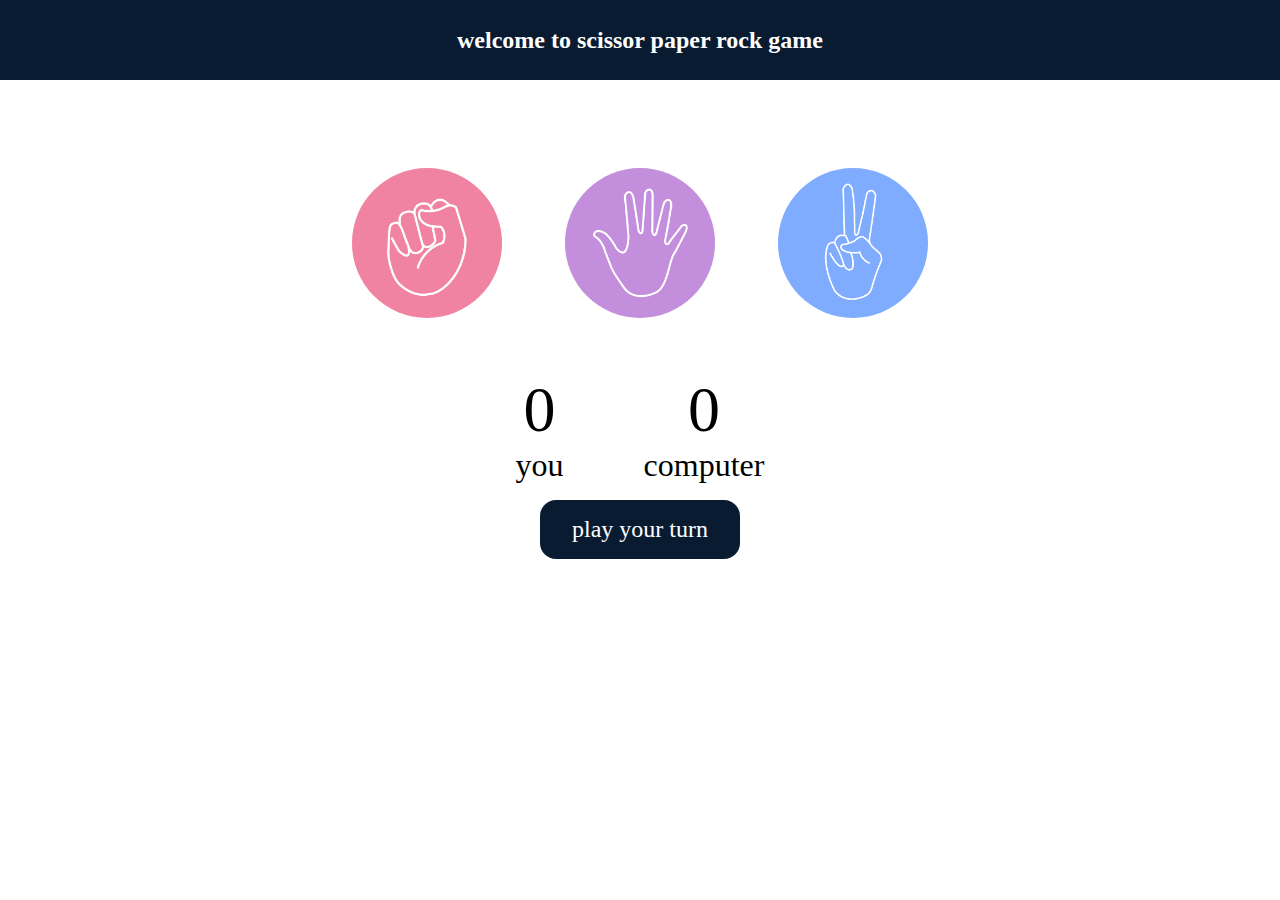
<file: rockpapersissor/index.html>
<!DOCTYPE html>
<html lang="en">
<head>
    <meta charset="UTF-8">
    <meta name="viewport" content="width=device-width, initial-scale=1.0">
    <title>scissorpaperROCK</title>
    <link rel="stylesheet" href="style.css">
</head>
<body>
    <h2>welcome to scissor paper rock game</h2>

    <div class="container">
        <div class="choice" id="rock">
            <img src="./rock.png">
        </div>
        <div class="choice" id="paper">
            <img src="./paper.png">
        </div>
        <div class="choice" id="scissor">
            <img src="./scissors.png">
        </div>
    </div>
    
<div class="scoreboard">
    <div class="score">
        <p id="userscore">0</p>
        <p>you</p>
    </div>
    <div class="score">
        <p id="computerscore">0</p>
        <p>computer</p>
    </div>
</div>

<div class="mes_cont">
    <p id="msg">play your turn</p>
</div>

</div>
    <script src="app.js"></script> 
</body>

</html>
</file>
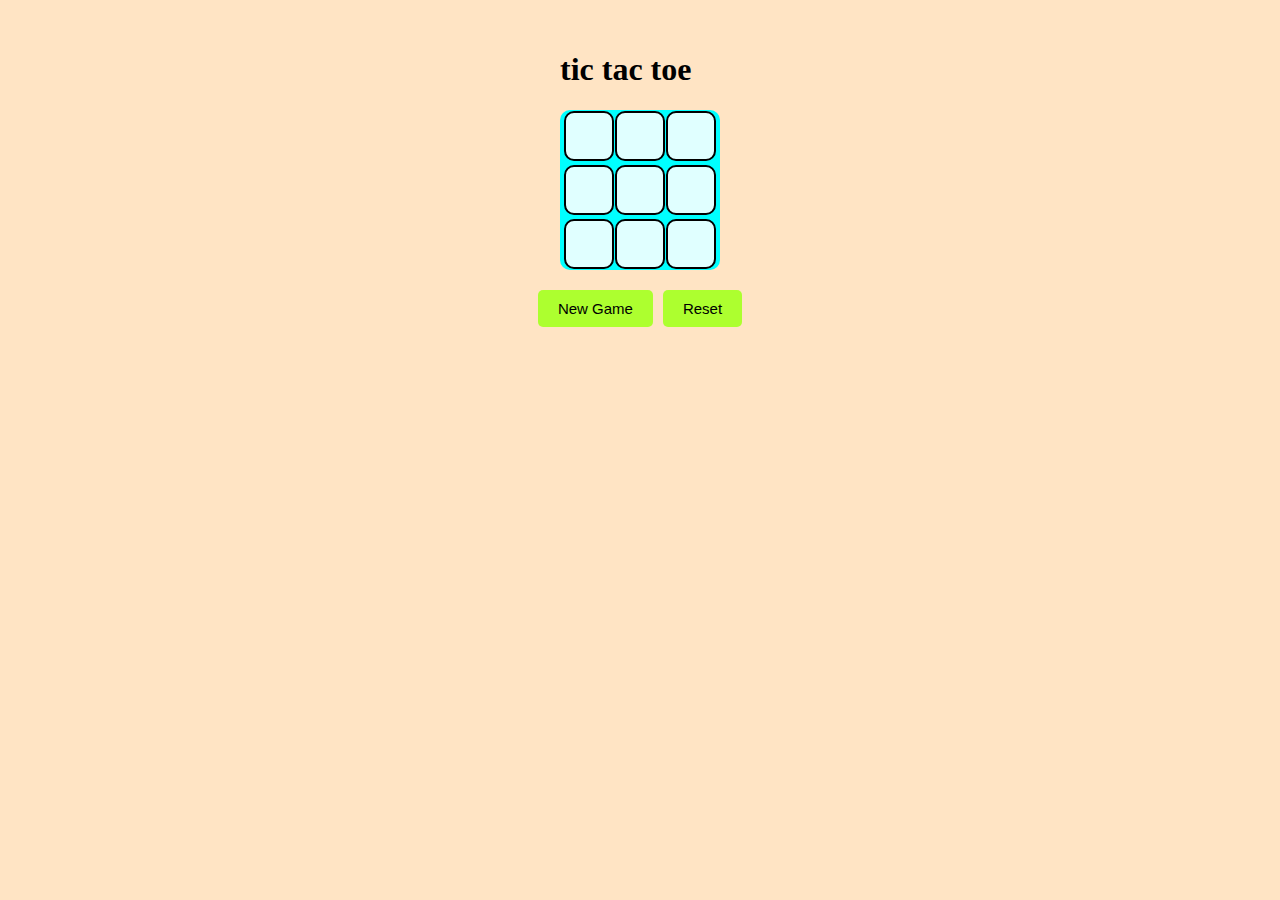
<file: tictactoe/index.html>
<!DOCTYPE html>
<html lang="en">
<head>
    <meta charset="UTF-8">
    <meta name="viewport" content="width=device-width, initial-scale=1.0">
    <title>simple button</title>
    <link rel="stylesheet" href="style.css">
</head>
<body>
   <div class="mes">
    <p id="mess">  </p>
    </div>
    <main> 
        <h1>tic tac toe</h1>

        <div class="container">
            <button class="box"></button>
            <button class="box"></button>
            <button class="box"></button>
            <button class="box"></button>
            <button class="box"></button>
            <button class="box"></button>
            <button class="box"></button>
            <button class="box"></button>
            <button class="box"></button> 
        </div>
         </main>
    <div class="button">
        <button id="new">New Game</button>
        <button id="reset">Reset</button>
    </div>
   
        <script src="scripts.js"></script>
</body>
</html>
</file>
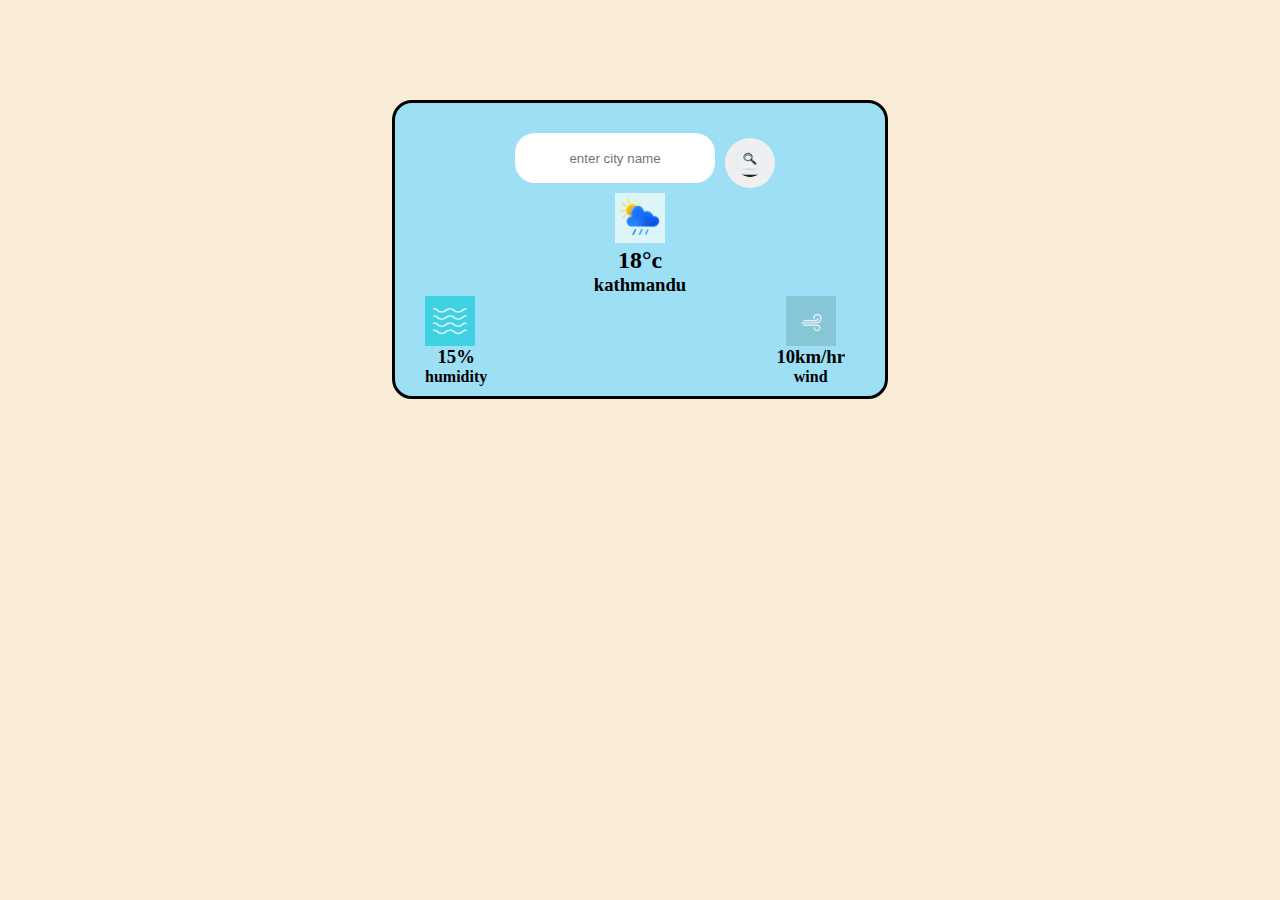
<file: weatherapp/index.html>
<!DOCTYPE html>
<html lang="en">
<head>
    <meta charset="UTF-8">
    <meta name="viewport" content="width=device-width, initial-scale=1.0">
    <title>weather app</title>
    <link rel="stylesheet" href="style.css">
</head>
<body>
    <div class="container">
        <div class="searchbox">
            <input type="text" id="cityinput" placeholder="enter city name">
            <button id="btn"><img src="search1.jpg" ></button>
        </div>

        <div class="rain">
            <img src="rains.jpeg">   
            <h2 class="temp">18°c</h2>
            <h3 class="city">kathmandu</h3>
        </div>

        <div class="column">
            <div class="humidity">
                <img src="humidity.png">
                <h3 class="humid">15%</h3>
                <h4>humidity</h4>
            </div>
           
            <div class="wind">
                <img src="wind.png">
                <h3 class="win">10km/hr</h3>
                <h4>wind</h4>
            </div>
        </div>
        
    </div>



    <script src="app.js"></script>
</body>
</html>
</file>
<file: rockpapersissor/style.css>
* {
  margin: 0;
  padding: 0;
  text-align: center;
}

h2 {
  background-color: #081b31;
  color: #fff;
  height: 5rem;
  line-height: 5rem;
}

.choice {
  height: 165px;
  width: 165px;
  border-radius: 50%;
  display: flex;
  justify-content: center;
  align-items: center;
}

.choice:hover {
  cursor: pointer;
  background-color: #081b31;
}

img {
  height: 150px;
  width: 150px;
  object-fit: cover;
  border-radius: 50%;
}

.container {
  display: flex;
  justify-content: center;
  align-items: center;
  gap: 3rem;
  margin-top: 5rem;
}

.scoreboard {
  display: flex;
  justify-content: center;
  align-items: center;
  font-size: 2rem;
  margin-top: 3rem;
  gap: 5rem;
}

#userscore,
#computerscore {
  font-size: 4rem;
}

.msg_cont {
  margin-top: 2rem;
  display: flex;
  justify-content: center;
  align-items: center;
}

#msg {
    background-color: #081b31;
    color: #fff;
    font-size: 1.5rem; /* Slightly smaller font to fit better */
    display: inline-block;
    padding: 1rem 2rem; /* More horizontal padding */
    border-radius: 1rem;
    margin-top: 1rem; /* Add margin to push it down */
  }
</file>
<file: tictactoe/style.css>
body {
    background-color: bisque;
    display: flex;             /* Enables flexbox */
    /* justify-content: center;    */
    align-items: center;      
    height: 100vh;             /* Full viewport height */
    margin: 0;                 /* Remove default margin */
    flex-direction: column;    /* Stack items vertically */
}

.container {
    width: 160px;
    height: 160px;
    border-radius: 10px;
    background-color: aqua;
    display: flex;
    flex-wrap: wrap;
    justify-content: center; 
    align-items: center; 
    gap: 1px;
}

.box {
    border: 2px solid black;
    width: 50px;
    height: 50px;
    border-radius: 10px;
    background-color: lightcyan;
    font-size: 20px;
    color: red;
    font-weight: bold;
    text-align: center;
}

.button {
    margin-top: 20px;
    display: flex;
    gap: 10px;
}

#reset, #new {
    background-color: greenyellow;
    font-size: 15px;
    border-radius: 5px;
    padding: 10px 20px; 
    border: none; 
    cursor: pointer; 
}

#mess {
    font-family: Arial, Helvetica, sans-serif;
    font-size: 30px;
    color: black;
    margin-bottom: 20px; 
    text-align: center;
}

.hide {
    display: none;
}
</file>
<file: weatherapp/style.css>
*{
    padding:0;
    margin: 0;
   
}

body{
    background-color: antiquewhite;
    display: flex;
    justify-content: center;
}
.container{
    /* height: 300px; */
    width: 90%;
    max-width: 470px;
    border: solid black;
    /* display: flex; */
    justify-content: center;
    background-color:#9ddff5;
    margin-top: 100px;
    border-radius: 20px;
    text-align: center;
    padding: 10px;
}

.searchbox{
    margin-top: 10px;
    display: flex;
    justify-content: center;
    align-items: center;
    gap:0px;
  }

.searchbox input{
    margin:10px;
    border-radius: 20px;
    width:200px;
    height: 50px;
    border:0;
    text-align: center;

}
.searchbox button{
    height: 50px;
    width: 50px;
    margin-top: 10px;
    border-radius: 50%;
    border: 0;
    /* outline: 0; */
    cursor: pointer;

    
    
}
.searchbox button img{
    height: 30px;
    width: 30px;
    border-radius:50%;
    
}

.rain img{
    height:50px;
    width: 50px;
}
.humidity img{
    height:50px;
    width: 50px;
}
.humidity{
    display: flex;
    flex-direction: column;
    text-align: center;
}
.wind img{
    height:50px;
    width: 50px;
}
.wind{
    display: flex;
    flex-direction: column;
    align-items: center;
    margin-right: 10px;
}
.column{
    display: flex;
    justify-content: space-between;
    align-items: center;
    padding:0 20px;
    
}
</file>
